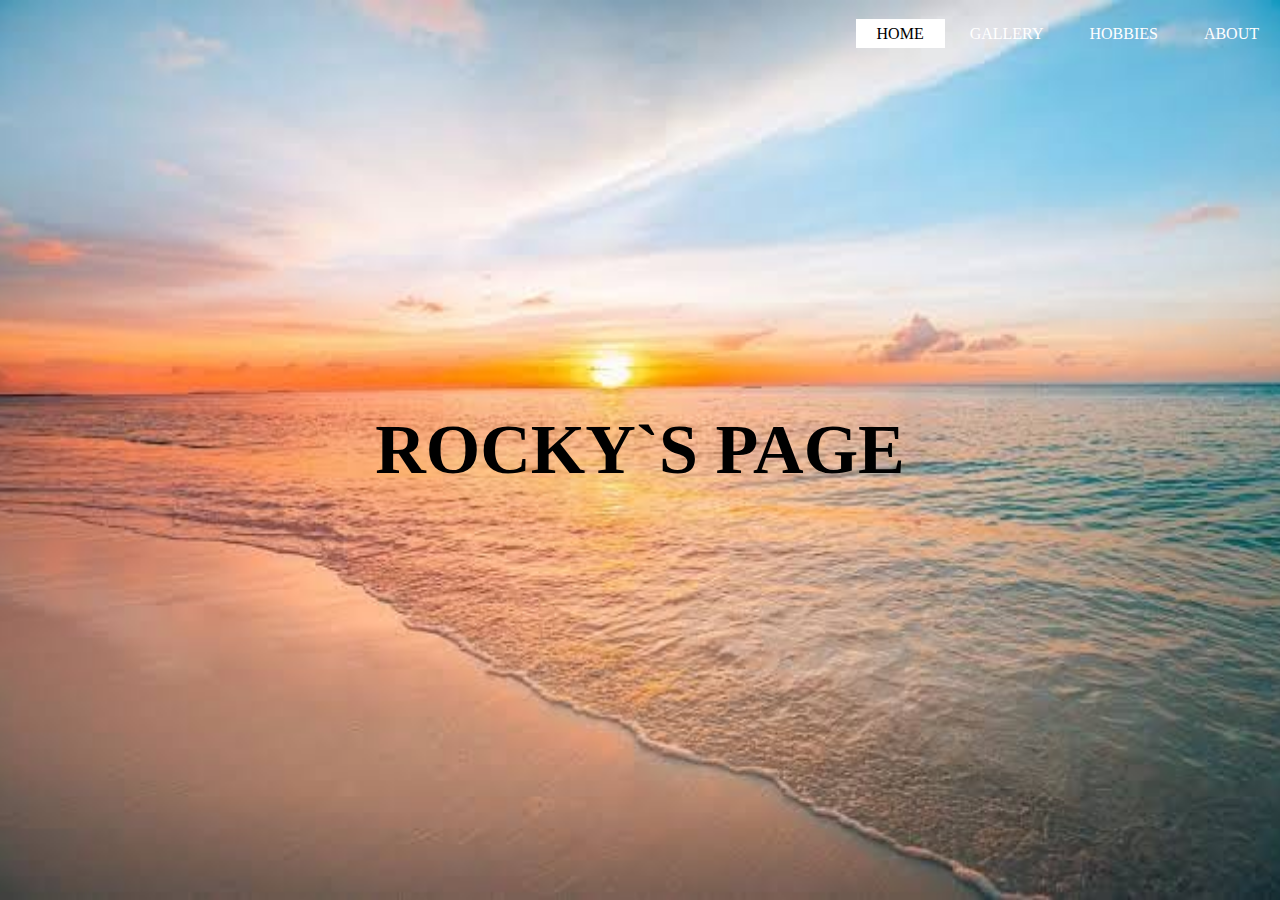
<file: index.html>
<!DOCTYPE html>
<html>
<head>

<title>ROCKY`S PAGE</title>
	<link rel="stylesheet" type="text/css" href="css/style.css">
</head>

<body>
	<header>
		<div class="main">
		</div>
<ul>
	<li class="active"><a href="#">HOME</a></li>
	<li><a href="file:///C:/Users/pc/Documents/Personal%20Website/Gallery/gallery.html">GALLERY</a></li>
	<li><a href="file:///C:/Users/pc/Documents/Personal%20Website/Gallery/Hobbies.html">HOBBIES</a></li>
	<li><a href="file:///C:/Users/pc/Documents/Personal%20Website/About.html">ABOUT</a></li>
</ul>
	</div>
	<div class="title">
		<h1>ROCKY`S PAGE</h1>
	</div>

</header>
</body>

</html>
</file>
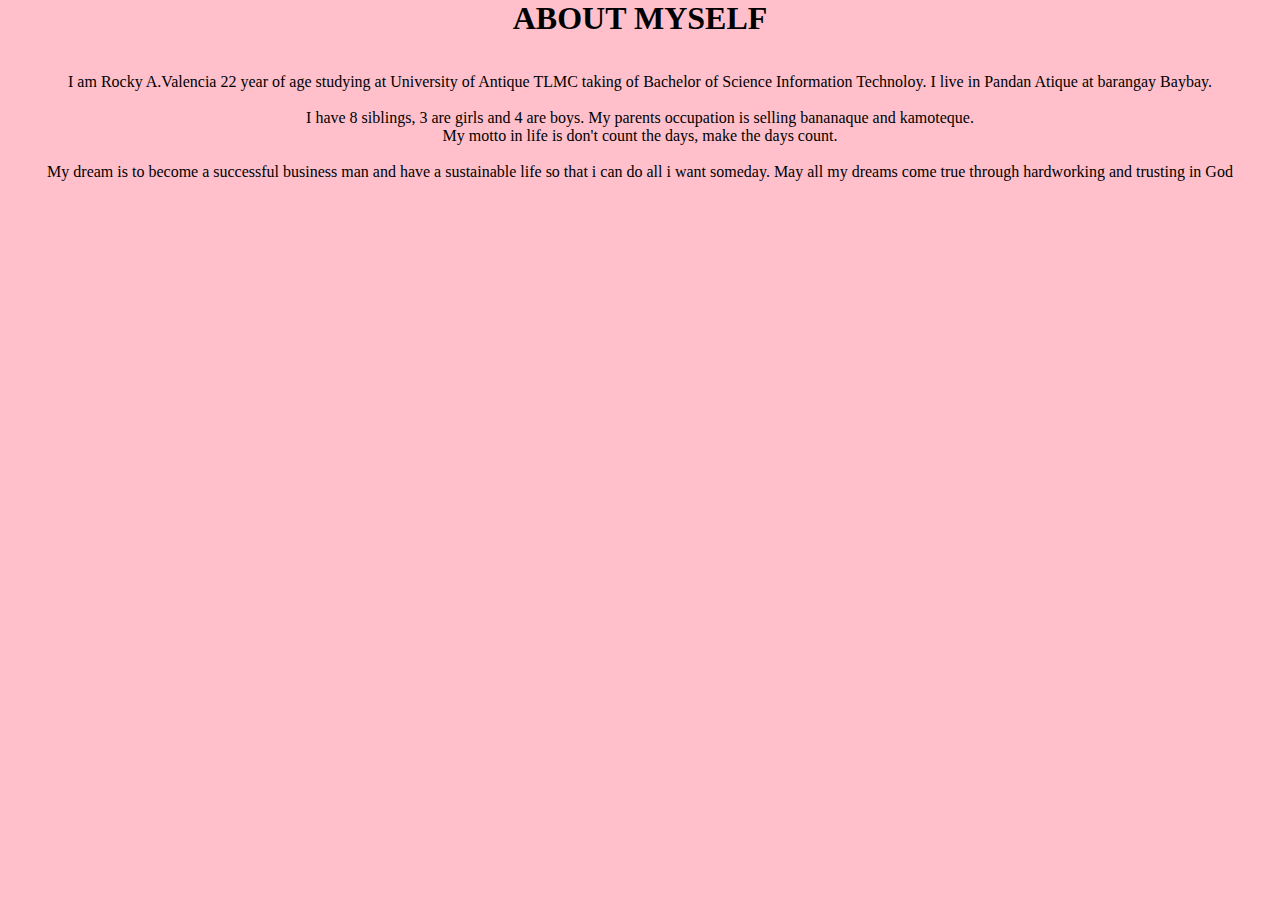
<file: About.html>
<html>

<title>MY personal INFO</title>

<style>

*{
margin: 0;
padding: 0;
background-color: pink;
family-font: georgia;
text-align: center;
</style>
<body>


</body>


<h1> ABOUT MYSELF </h1>
<br>
<br>
<p>I am Rocky A.Valencia 22 year of age studying at University of Antique TLMC taking of Bachelor of Science Information Technoloy. I live in Pandan Atique at barangay Baybay.</p>
<br>
<p>I have 8 siblings, 3 are girls and 4 are boys. My parents occupation is selling bananaque and kamoteque. </p>
<p>My motto in life is don't count the days, make the days count.</p>
<br>
<p>My dream is to become a successful business man and have a sustainable life so that i can do all i want someday. May all my dreams come true through hardworking and trusting in God</p>
</html>
</file>
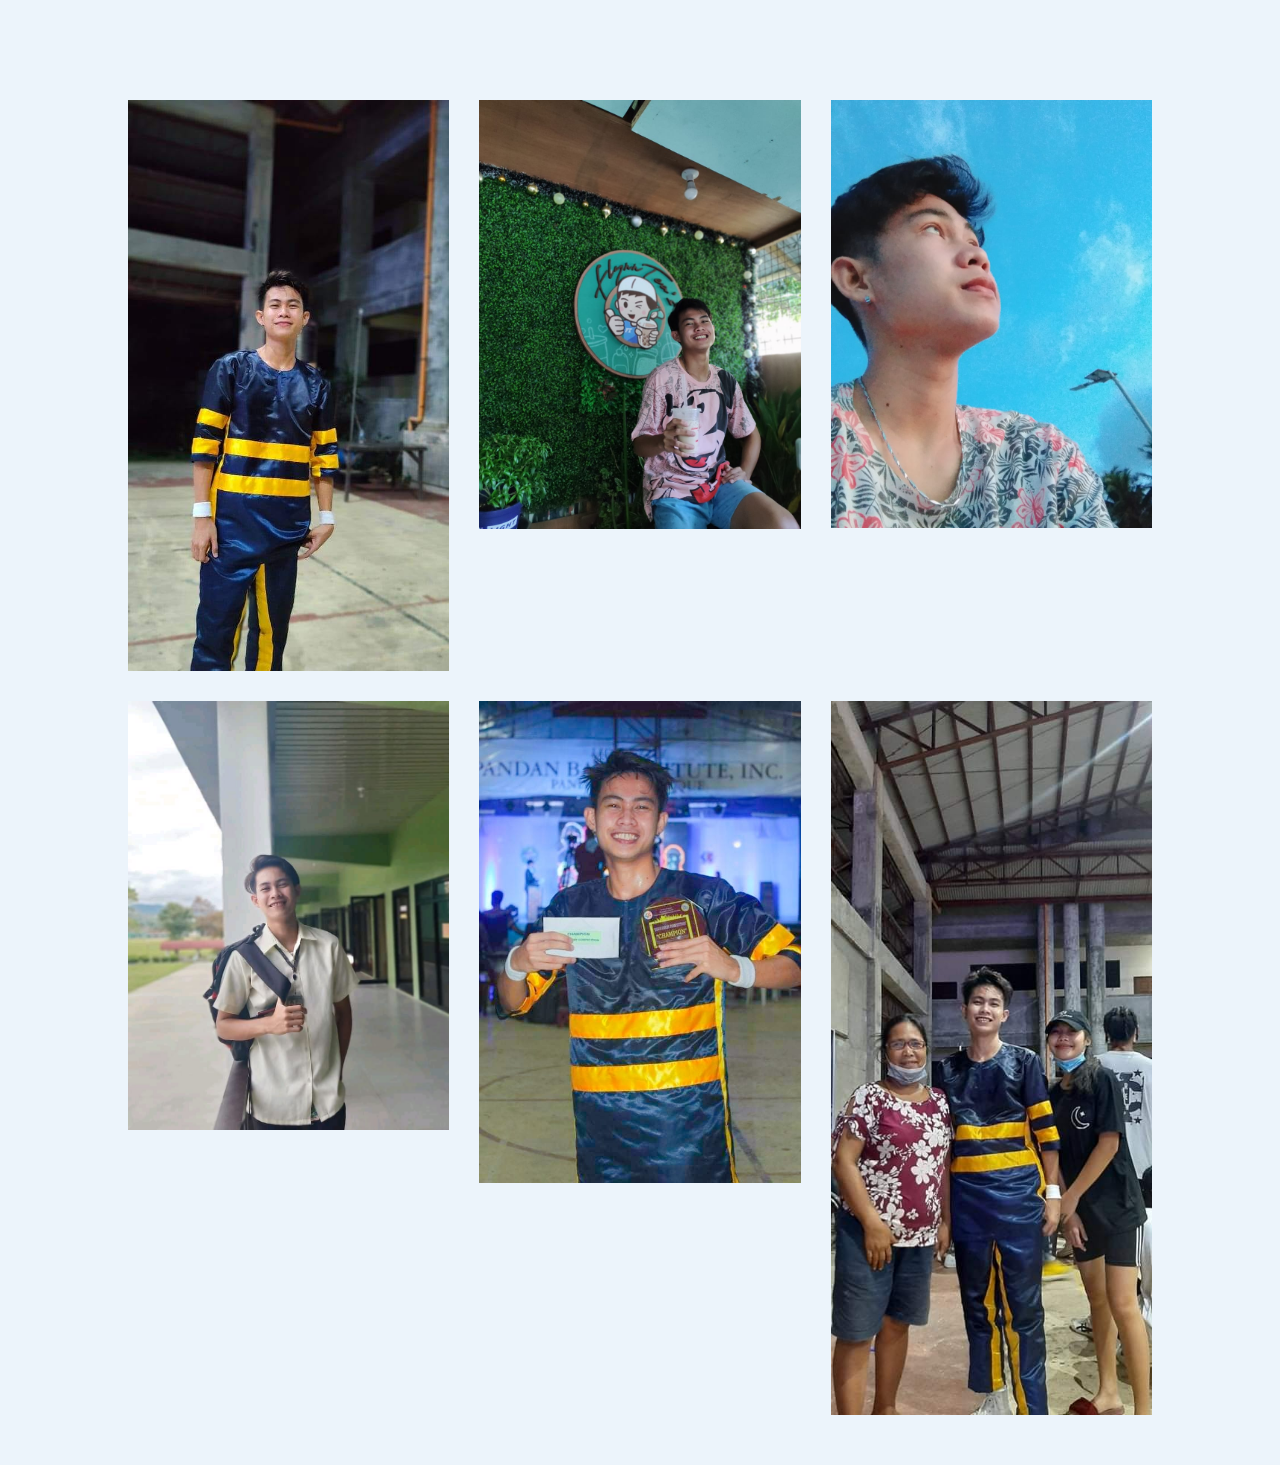
<file: Gallery/gallery.html>
<!DOCTYPE html>
<html>
<head>


<meta name="viewport" content="width=device-width, initial-scale=1.0">
<title>gallery</title>
<link rel="stylesheet" href="style.css">

</head>


<body>


	</div>


	<div class="img-gallery">

	<img src="images/01.jpg">
	<img src="images/02.jpg">
	<img src="images/03.jpg">
	<img src="images/04.jpg">
	<img src="images/05.jpg">
	<img src="images/06.jpg">

	</div>
</body>

</head>







</html>
</file>
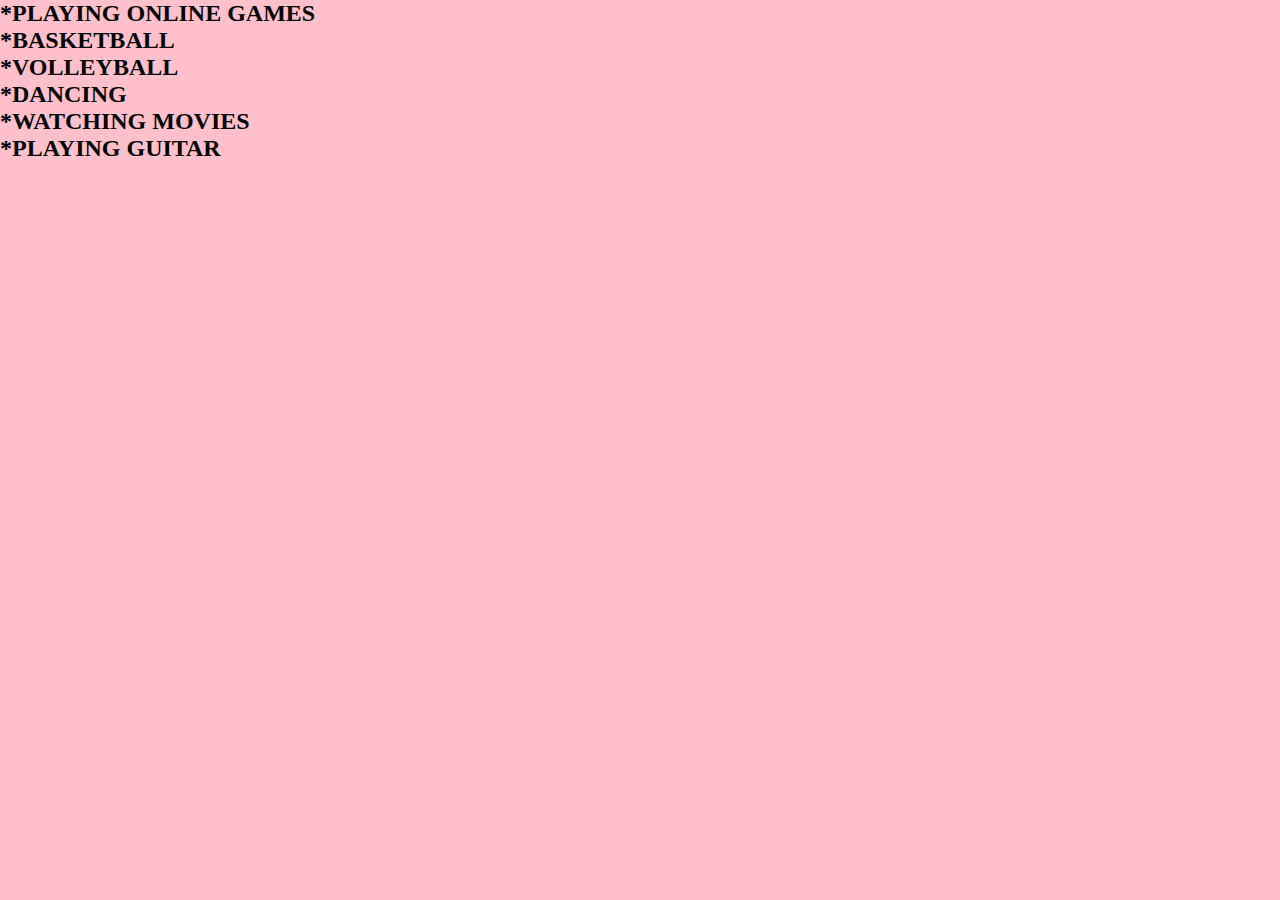
<file: Gallery/Hobbies.html>
<!DOCTYPE>
<html>

<head>
<title>Hobbies</title>

<style>
*{
margin: 0;
padding: 0;
background-color: pink;
family-font:Georgia;
font-size: fixed;
}


</style>

</head>


<body>

<h2>*PLAYING ONLINE GAMES</h2>
<h2>*BASKETBALL</h2>
<h2>*VOLLEYBALL</h2>
<h2>*DANCING</h2>
<h2>*WATCHING MOVIES</h2>
<h2>*PLAYING GUITAR</h2>
</body>
</html>
</file>
<file: css/style.css>
*{

margin: 0;
padding: 0;
font-family: Century Gothic;

}

header{

background-image:url(../123.jpg);
height: 100vh;
background-size: cover;
background-position: center;

}


ul{

float: right;
list-style-type: none;
margin-top: 25px;

}

ul li{

display: inline-block;
}

ul li a{

text-decoration: none;
color: #fff;
padding: 5px 20px;
border: 1px solid transparent;
transition: 0.6s ease;

}

ul li a:hover{

background-color: #fff;
color: #000;
}

ul li.active a{

	background-color: #fff;
	color: #000;
}

.main{
	
	max-with: 1200px;
	margin: auto;
}

.title{

	position: absolute;
	top: 50%;
	Left: 50%;
	transform: translate(-50%,-50%);

}

.title h1{
	
	color: black;
	font-size: 70px;

}
</file>
<file: Gallery/style.css>
*{

	margin: 0;
	padding: 0;
	font-family: sans-serif;	

}

body{

	background: #ecf4fb;


}

.img-gallery{

	width: 80%;
	margin: 100px auto 50px;
	display: grid;
	grid-template-columns: repeat(auto-fit,minmax(250px, 1fr));
	grid-gap: 30px;



}

.img-gallery img{

	width: 100%;
	cursor: pointer;
	transition: 0.4s;

}

.img-gallery img:hover{


	transform: scale(0.8) rotate(-15deg);
	border-radius: 20px;
	box-shadow: 0 32px 7px rgba (68.77,136, 0.2);


}
</file>
